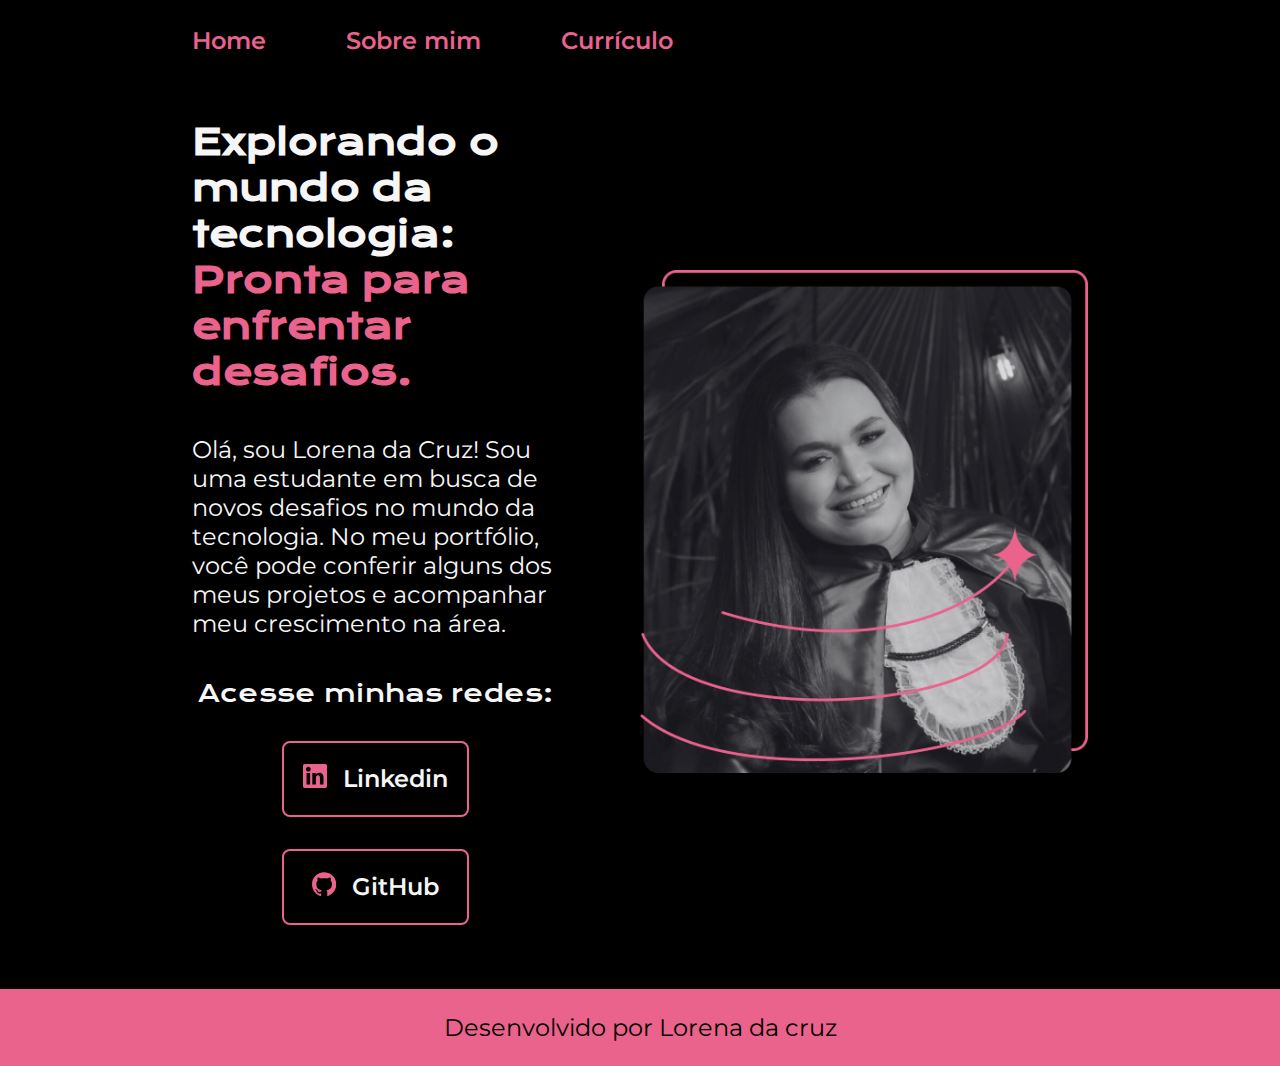
<file: index.html>
<!DOCTYPE html>
<html lang="pt-br">
<head>
    <meta charset="UTF-8">
    <meta http-equiv="X-UA-Compatible" content="IE=edge">
    <meta name="viewport" content="width=device-width, initial-scale=1.0">
    <title>Portfólio</title>
    <link rel="stylesheet" href="./styles/style.css">
</head>
<body>
    <header class="cabecalho">
        <nav class="cabecalho__menu">
            <a class="cabecalho__menu__link" href="index.html">Home</a>
            <a class="cabecalho__menu__link" href="about.html">Sobre mim</a>
            <a class="cabecalho__menu__link" href="curriculo.html">Currículo</a>
        </nav>
    </header>
    <main class="apresentacao">
        <section class="apresentacao__conteudo">
            <h1 class="apresentacao__conteudo__titulo">Explorando o mundo da tecnologia: <strong class="titulo-destaque">Pronta para enfrentar desafios.</strong></h1>
            <p class="apresentacao__conteudo__paragrafo">Olá, sou Lorena da Cruz! Sou uma estudante em busca de novos desafios no mundo da tecnologia. No meu portfólio, você pode conferir  alguns dos meus projetos e acompanhar meu crescimento na área.</p>
            <div class="apresentacao__links">
                <h2 class="apresentacao_links_subtitulo">Acesse minhas redes:</h2>
                <a class="apresentacao__links__navegacao" href="https://www.linkedin.com/in/alorenadacruz/" target="_blank">
                    <svg class="logo" width="24" height="24" viewBox="0 0 24 24" fill="none" xmlns="http://www.w3.org/2000/svg">
                        <path d="M22.23 0H1.77C0.79 0 0 0.77 0 1.72V22.28C0 23.23 0.79 24 1.77 24H22.23C23.21 24 24 23.23 24 22.28V1.72C24 0.77 23.21 0 22.23 0ZM7.12 20.5H3.56V9H7.12V20.5ZM5.34 7.5C4.04 7.5 3 6.46 3 5.16C3 3.86 4.04 2.82 5.34 2.82C6.64 2.82 7.68 3.86 7.68 5.16C7.68 6.46 6.64 7.5 5.34 7.5ZM20.5 20.5H16.94V14.5C16.94 13.1 16.91 11.34 15.05 11.34C13.16 11.34 12.88 12.84 12.88 14.4V20.5H9.32V9H12.74V10.56H12.79C13.26 9.66 14.42 8.7 16.09 8.7C19.64 8.7 20.5 11 20.5 14.08V20.5Z" fill="currentColor"/>
                    </svg>
                    Linkedin
                </a>
                <a class="apresentacao__links__navegacao" href="https://github.com/lorenadacruz">
                    <svg class="logo" width="24" height="24" viewBox="0 0 24 24" fill="none" xmlns="http://www.w3.org/2000/svg">
                        <path d="M12 0.296875C5.37206 0.296875 0 5.66894 0 12.2969C0 17.7195 3.43897 22.2777 8.20703 23.946C8.80859 24.0646 9.03516 23.7178 9.03516 23.417V21.5312C5.67188 22.332 4.96875 19.7812 4.96875 19.7812C4.44141 18.3242 3.67188 17.9492 3.67188 17.9492C2.60547 17.207 3.75781 17.2227 3.75781 17.2227C4.94922 17.3086 5.57812 18.457 5.57812 18.457C6.65625 20.4141 8.39062 19.8867 9.08203 19.5781C9.19141 18.8555 9.48438 18.3281 9.82031 18.0273C7.15234 17.7227 4.37109 16.6641 4.37109 11.9062C4.37109 10.5586 4.85547 9.44531 5.63672 8.57422C5.51172 8.26953 5.08203 7.08203 5.76172 5.54297C5.76172 5.54297 6.80859 5.21484 8.99219 6.61719C9.98438 6.36328 11.0625 6.23438 12.1406 6.23047C13.2188 6.23438 14.2969 6.36328 15.2891 6.61719C17.4688 5.21484 18.5156 5.54297 18.5156 5.54297C19.1953 7.08203 18.7656 8.26953 18.6406 8.57422C19.4219 9.44531 19.9062 10.5586 19.9062 11.9062C19.9062 16.6797 17.1172 17.7188 14.4492 18.0117C14.875 18.3828 15.2422 19.1133 15.2422 20.2305V23.417C15.2422 23.7227 15.4648 24.0742 16.0742 23.9492C20.8555 22.2777 24.2969 17.715 24.2969 12.2969C24.2969 5.66894 18.9248 0.296875 12 0.296875Z" fill="currentColor"/>
                    </svg>
                        GitHub
                </a>
            </div>
        </section>
        <img class="apresentacao__imagem" src="./assets/Imagem.png" alt="Foto da Lorena">
    </main>
    <footer class="rodape">
        <p>Desenvolvido por Lorena da cruz</p>
    </footer>
</body>
</html>
</file>
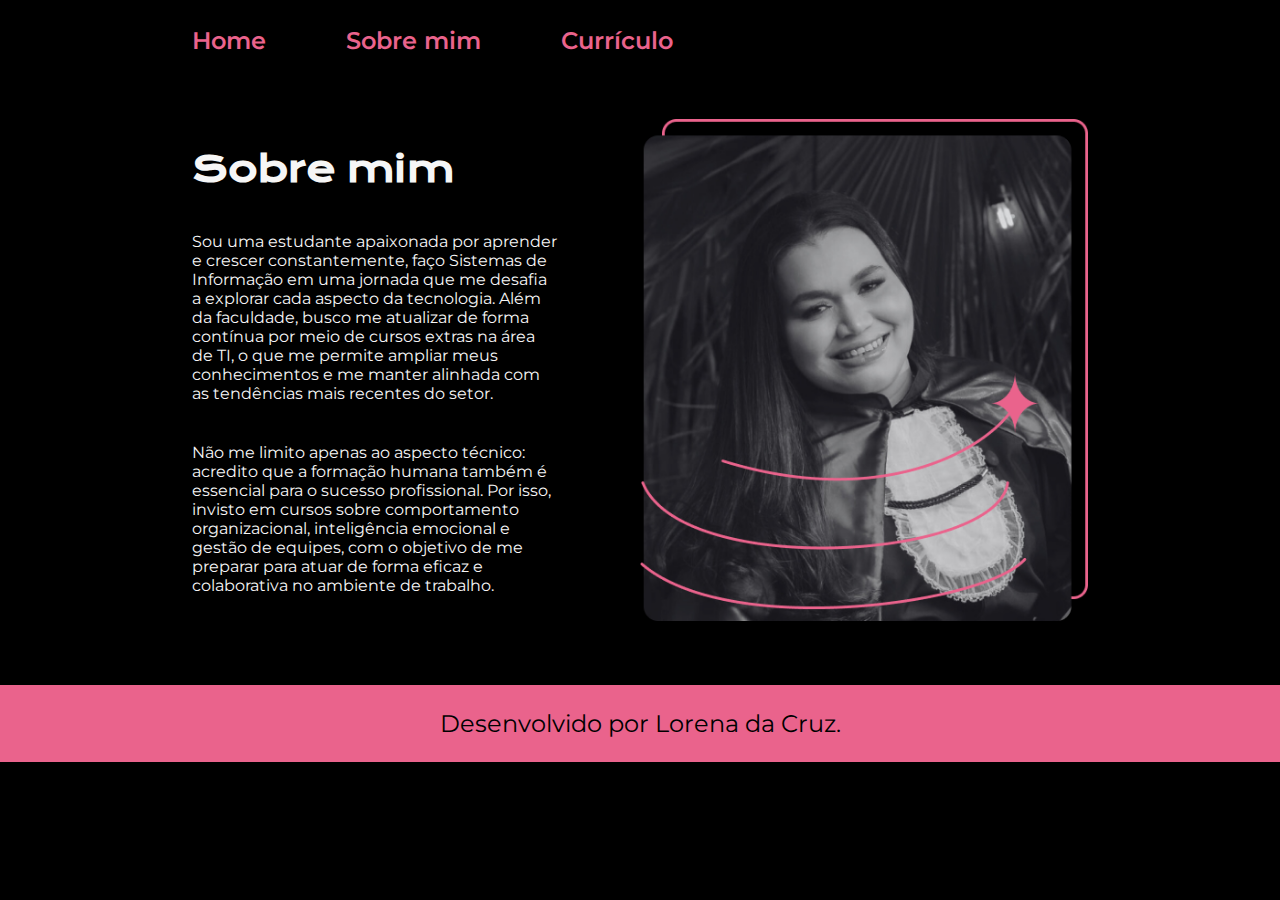
<file: about.html>
<!DOCTYPE html>
<html lang="pt-br">
<head>
    <meta charset="UTF-8">
    <meta name="viewport" content="width=device-width, initial-scale=1.0">
    <title>Sobre mim</title>
    <link rel="stylesheet" href="./styles/style.css">
</head>
<body>
    <header class="cabecalho">
        <nav class="cabecalho__menu">
            <a class="cabecalho__menu__link" href="index.html">Home</a>
            <a class="cabecalho__menu__link" href="about.html">Sobre mim</a>
            <a class="cabecalho__menu__link" href="curriculo.html">Currículo</a>
        </nav>
    </header>
    <main class="apresentacao">
        <section class="apresentacao__conteudo">
            <h1 class="apresentacao__conteudo__titulo">Sobre mim</h1>
            <p class="apresentacao__conteudo__texto">Sou uma estudante apaixonada por aprender e
                crescer constantemente, faço Sistemas de
                Informação em uma jornada que me desafia a
                explorar cada aspecto da tecnologia. Além da
                faculdade, busco me atualizar de forma contínua
                por meio de cursos extras na área de TI, o que me
                permite ampliar meus conhecimentos e me
                manter alinhada com as tendências mais recentes
                do setor.
            </p>
            <p class="apresentacao__conteudo__texto">Não me limito apenas ao aspecto técnico: acredito
                que a formação humana também é essencial para
                o sucesso profissional. Por isso, invisto em cursos
                sobre comportamento organizacional,
                inteligência emocional e gestão de equipes, com
                o objetivo de me preparar para atuar de forma
                eficaz e colaborativa no ambiente de trabalho.
            </p>
        </section>
        <img class="apresentacao__imagem" src="./assets/Imagem.png" alt="Foto da Lorena">
    </main>
    <footer class="rodape">
        <p>Desenvolvido por Lorena da Cruz.</p>
    </footer>
</body>

</html>
</file>
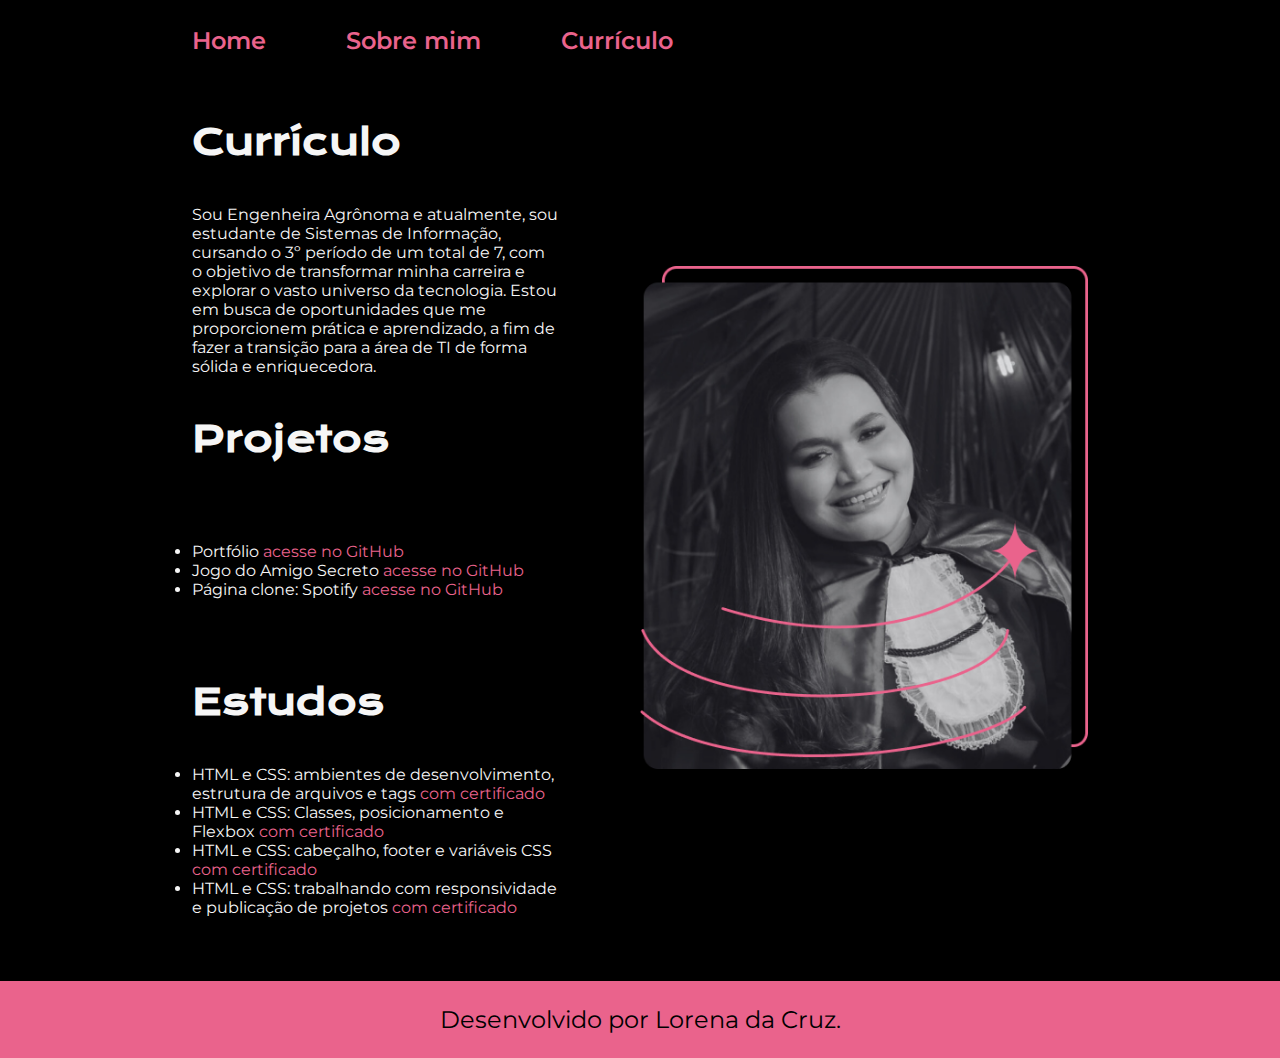
<file: curriculo.html>
<!DOCTYPE html>
<html lang="pt-br">
<head>
    <meta charset="UTF-8">
    <meta name="viewport" content="width=device-width, initial-scale=1.0">
    <title>Currículo</title>
    <link rel="stylesheet" href="./styles/style.css">
</head>
<body>
    <header class="cabecalho">
        <nav class="cabecalho__menu">
            <a class="cabecalho__menu__link" href="index.html">Home</a>
            <a class="cabecalho__menu__link" href="about.html">Sobre mim</a>
            <a class="cabecalho__menu__link" href="curriculo.html">Currículo</a>
        </nav>
    </header>
    <main class="apresentacao">
        <section class="apresentacao__conteudo">
            <h1 class="apresentacao__conteudo__titulo">Currículo</h1>
            <p class="apresentacao__conteudo__texto">
                Sou Engenheira Agrônoma e atualmente, sou estudante de Sistemas de Informação, cursando o 3º período de um total de 7, com o objetivo de transformar minha carreira e explorar o vasto universo da
tecnologia. Estou em busca de oportunidades que me proporcionem
prática e aprendizado, a fim de fazer a transição para a área de TI
de forma sólida e enriquecedora. 
            </p>
            <h2 class="apresentacao__conteudo__titulo">Projetos</h2>
            <p class="apresentacao__conteudo__texto">
            <ul class="apresentacao__conteudo__texto">
                <li>Portfólio <a class="github-link" href="https://github.com/lorenadacruz/portfolio">acesse no GitHub</a></li>
                <li>Jogo do Amigo Secreto <a class="github-link" href="https://github.com/lorenadacruz/challenge-amigo-secreto">acesse no GitHub</a></li>
                <li>Página clone: Spotify <a class="github-link" href="https://github.com/lorenadacruz/pagina-clone-spotify">acesse no GitHub</a></li>
            </ul>
            </p>
            <h2 class="apresentacao__conteudo__titulo">Estudos</h2>
            <div class="apresentacao__conteudo__texto">
            <ul class="apresentacao__conteudo__texto">
                <li>HTML e CSS: ambientes de desenvolvimento, estrutura de arquivos e tags <a class="certificado-link" href="https://cursos.alura.com.br/user/lorenacruz93/course/html-css-ambiente-arquivos-tags/certificate">com certificado</a></li>
                <li>HTML e CSS: Classes, posicionamento e Flexbox <a class="certificado-link" href="https://cursos.alura.com.br/user/lorenacruz93/course/html-css-classes-posicionamento-flexbox/certificate">com certificado</a></li>
                <li>HTML e CSS: cabeçalho, footer e variáveis CSS <a class="certificado-link" href="https://cursos.alura.com.br/user/lorenacruz93/course/html-css-cabecalho-footer-variaveis-css/certificate">com certificado</a></li>
                <li>HTML e CSS: trabalhando com responsividade e publicação de projetos <a class="certificado-link" href="https://cursos.alura.com.br/user/lorenacruz93/course/html-css-responsividade-publicacao-projetos/certificate">com certificado</a></li>
            </ul>
            </div>    
        </section>
        <img class="apresentacao__imagem" src="./assets/Imagem.png" alt="Foto da Lorena">
    </main>
    <footer class="rodape">
        <p>Desenvolvido por Lorena da Cruz.</p>
    </footer>
</body>

</html>
</file>
<file: styles/style.css>
@import url('https://fonts.googleapis.com/css2?family=Krona+One&family=Montserrat:wght@400;600&display=swap');

:root {
    --cor-primaria: #000000;
    --cor-secundaria: #f6f6f6;
    --cor-terciaria: #ea638c;
    --cor-quarternaria: #272727;
    --cor-quintenaria: #ae0855;

    --fonte-primaria: "Krona One", serif;
    --fonte-secundaria: 'Montserrat', sans-serif;
}

* {
    margin: 0;
    padding: 0;
}

body {
    /* height: 100vh; */
    box-sizing: border-box;
    background-color: var(--cor-primaria);
    color: var(--cor-secundaria);
}

.cabecalho {
    padding: 2% 0% 0% 15%;
}

.cabecalho__menu {
    display: flex;
    gap: 80px;
}

.cabecalho__menu__link {
    font-family: var(--fonte-secundaria);
    font-size: 1.5rem; 
    font-weight: 600;
    color: var(--cor-terciaria);
    text-decoration: none;
}

.apresentacao {
    padding: 5% 15%;
    display: flex;
    align-items: center;
    justify-content: space-between;
    gap: 82px;
}

.apresentacao__conteudo {
    width: 50%;
    display: flex;
    flex-direction: column;
    gap: 40px;
}

.apresentacao__conteudo__titulo {
    font-size: 2.25rem;
    font-family: var(--fonte-primaria);
}

.titulo-destaque{
    color: var(--cor-terciaria);
}

.apresentacao__conteudo__paragrafo {
    font-size: 1.5rem;
    font-family: var(--fonte-secundaria);
}

.apresentacao__conteudo__texto {
    text-decoration: none;
    color: var(--cor-secundaria);
    font-family: var(--fonte-secundaria);
}

.apresentacao__links {
    display: flex;
    flex-direction: column;
    justify-content: space-between;
    align-items: center;
    gap: 32px;
}

.apresentacao_links_subtitulo {
    font-family: var(--fonte-primaria);
    font-weight: 400;
    font-size: 1.5rem;
}

.apresentacao__links__navegacao {
    display: flex;
    justify-content: center;
    gap: 16px;
    border: 2px solid var(--cor-terciaria);
    width: 50%;  
    text-align: center;  
    border-radius: 8px;
    font-size: 1.5rem;
    font-weight: 600;
    padding: 21.5px 0; 
    text-decoration: none;
    color: var(--cor-secundaria);
    font-family: var(--fonte-secundaria);
}

.apresentacao__links__link:hover {
    background-color: var(--cor-quarternaria);
}

.apresentacao__imagem{
    width: 50%;
}

.logo {
    width: 24px;
    height: 24px;
    color: #ea638c; 
    transition: color 0.3s ease-in-out;
}


/* Estilo para o link do GitHub */
.github-link {
    color: var(--cor-terciaria); 
    text-decoration: none; 
}

.github-link:hover {
    color: var(--cor-quintenaria); 
}

/* Estilo para o link do certificado */
.certificado-link {
    color: var(--cor-terciaria); 
    text-decoration: none; 
}

.certificado-link:hover {
    color: var(--cor-quintenaria); 
}

.apresentacao__imagem {
    width: 50%;
}

.rodape {
    color: var(--cor-primaria);
    background-color: var(--cor-terciaria);
    padding: 24px;
    text-align: center;
    font-family: var(--fonte-secundaria);
    font-size: 1.5rem;
    font-weight: 400;
}

@media (max-width: 1200px) {
    .cabecalho {
        padding: 10%
    }

    .cabecalho__menu {
        justify-content:center;
    }

    .apresentacao {
        flex-direction: column-reverse;
        padding: 5%;
    }

    .apresentacao__conteudo {
        width: auto;
    }
}
</file>
